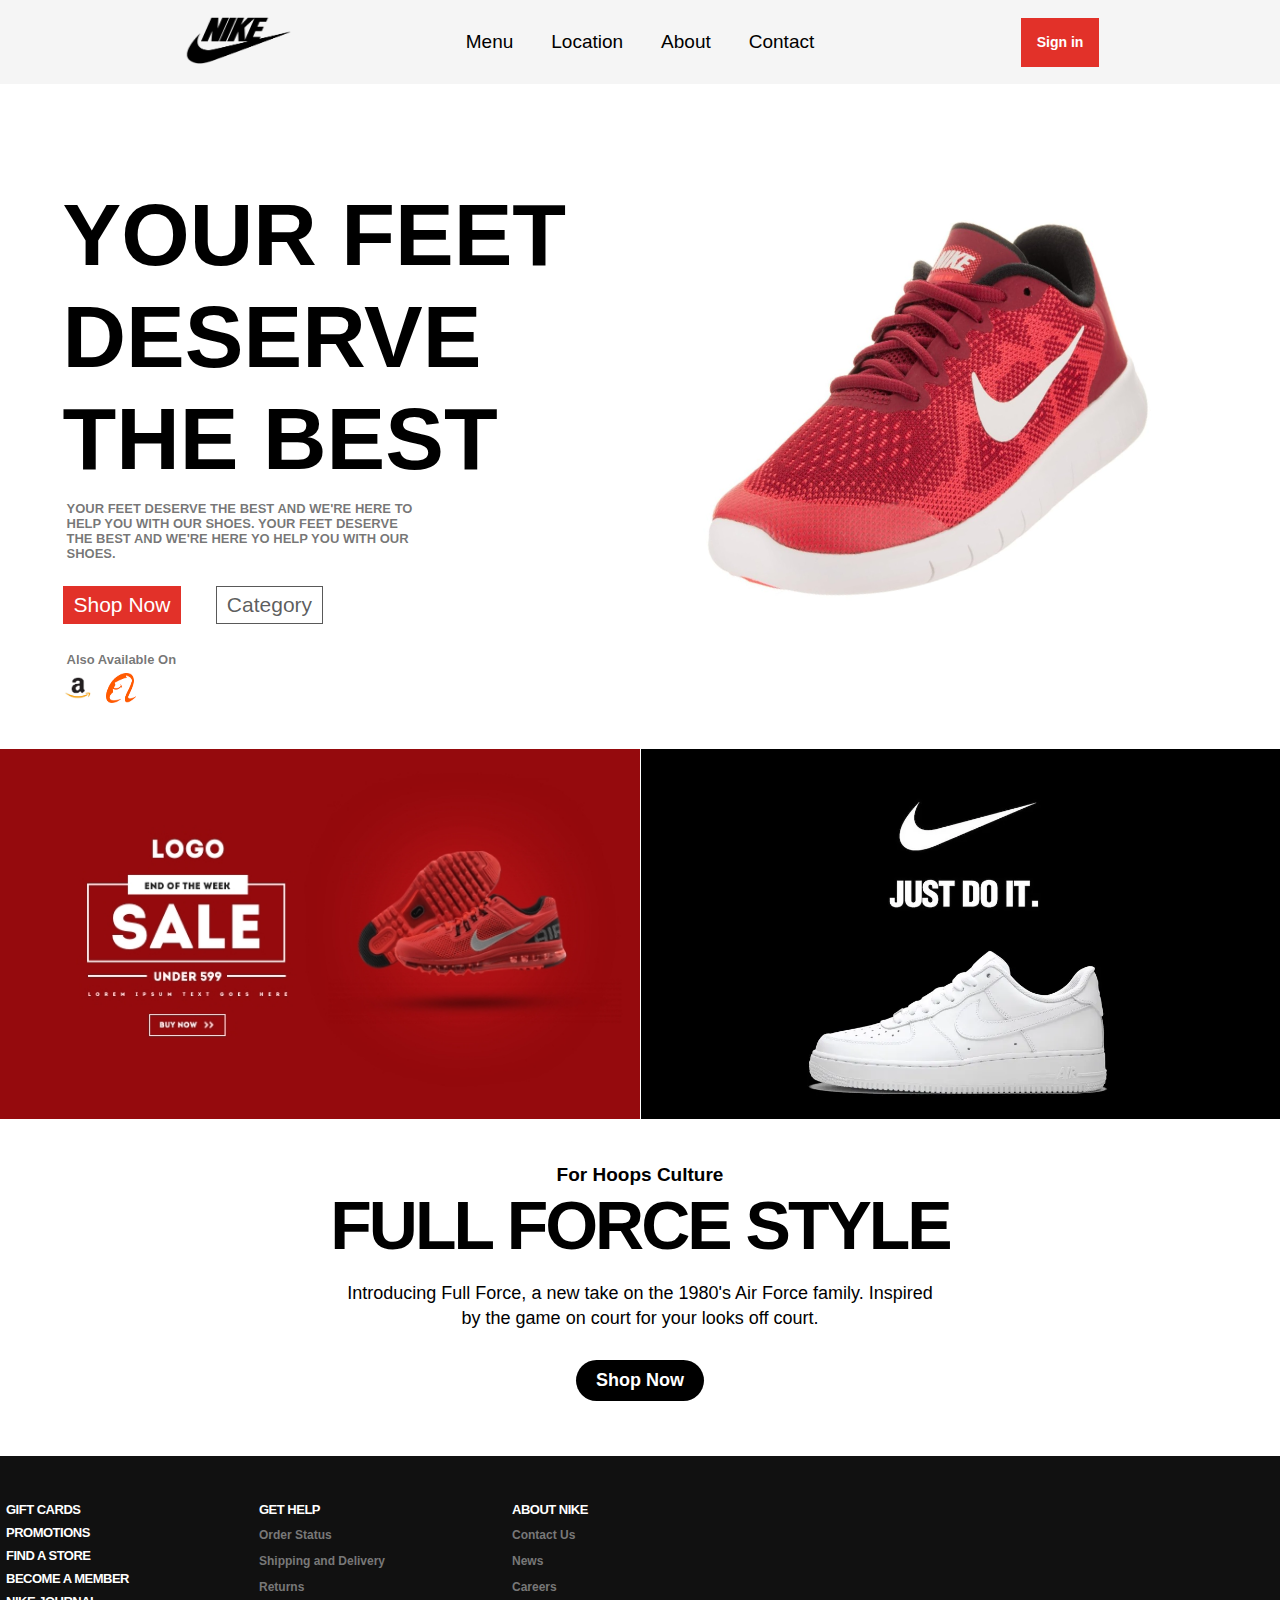
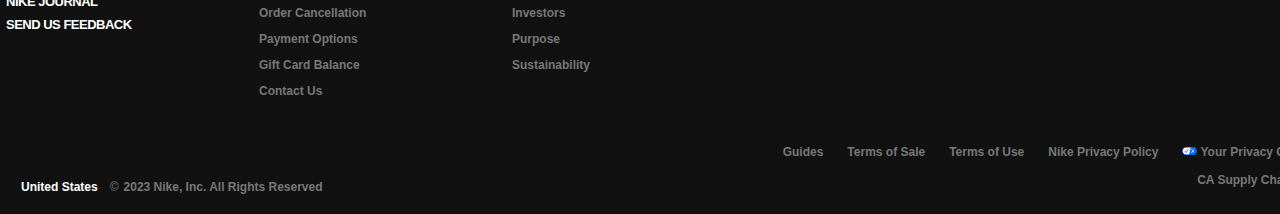
<file: index.html>
<!DOCTYPE html>
<html lang="en">
<head>
    <meta charset="UTF-8">
    <meta name="viewport" content="width=device-width, initial-scale=1.0">
    <link rel="stylesheet" href="https://cdnjs.cloudflare.com/ajax/libs/font-awesome/6.4.2/css/all.min.css" integrity="sha512-z3gLpd7yknf1YoNbCzqRKc4qyor8gaKU1qmn+CShxbuBusANI9QpRohGBreCFkKxLhei6S9CQXFEbbKuqLg0DA==" crossorigin="anonymous" referrerpolicy="no-referrer" />
    <link style="border-radius: 50%;" class="favicon" rel="shortcut icon" href="image/favicon.jpg" type="image/x-icon">
    <link rel="stylesheet" href="style.css">
    <title>Nike-Store</title>
</head>
<body>
    <header>
        <div class="logo">
            <a href="https://www.nike.com">
                <img src="image/Nike-Logo.png" alt="nike-logo">
            </a>
        </div>
        <nav>
            <ul>
                <li>Menu</li>
                <li>Location</li>
                <li>About</li>
                <li>Contact</li>
            </ul>
        </nav>
        <div class="right">
            <a class="sign-up" href="https://www.nike.com/register">
                <button>Sign in</button>
            </a>
        </div>
    </header>

    <div class="m-container">
        <div class="hero-section">
            <div class="content">
                <h1>
                    YOUR FEET DESERVE THE BEST
                </h1>
                <p>
                    YOUR FEET DESERVE THE BEST AND WE'RE HERE TO
                    HELP YOU WITH OUR SHOES. YOUR FEET DESERVE
                    THE BEST AND WE'RE HERE YO HELP YOU WITH OUR
                    SHOES.
                </p>
                <div class="buttons">
                    <a href="https://www.nike.com">
                        <button class="btn1">Shop Now</button>
                    </a>
                    <a href="https://www.nike.com">
                        <button class="btn2">Category</button>
                    </a>
                    
                </div>
                <p class="other-web">
                    Also Available On
                </p>
                <div class="web-logos">
                    <a href="https://www.amazon.com/s?k=nike+shoes+for+man&crid=MQJH9HQ98S8J&sprefix=nike+sh%2Caps%2C667&ref=nb_sb_ss_ts-doa-p_1_6">
                        <img src="image/amazon.png" alt="">
                    </a>
                    <a href="https://www.amazon.com/s?k=nike+shoes+for+man&crid=MQJH9HQ98S8J&sprefix=nike+sh%2Caps%2C667&ref=nb_sb_ss_ts-doa-p_1_6">
                        <img src="image/alibaba.png" alt="">
                    </a>
                    
                    
                </div>
            </div>
            <div class="shoe">
                <a href="https://www.nike.com/">
                    <img src="image/shoes1.png" alt="nike shoe">
                </a>
            </div>
        </div>
    </div>

    <div class="banner">
        <img class="img-1 img" src="image/Nike-Sale-Banner-2.jpg" alt="" >
        <img class="img-2 img" src="image/Nike-Sale-Banner-1.webp" alt="" >
    </div>

    <div class="label-1">
        <p class="text-1">
            For Hoops Culture
        </p>
        <h1>FULL FORCE STYLE</h1>
        <p class="text-2">
            Introducing Full Force, a new take on the 1980's Air Force family. Inspired
        </p>
        <p class="text-2">
            by the game on court for your looks off court.
        </p>
        <button class="shop-now">Shop Now</button>
    </div>

    <footer>
        <div class="footer-wrapper">
            <div class="top">
                <div class="left">
                    <div class="column card column1">
                        <ul class="col1-ul">
                            <li class="bold">
                                <a href="">GIFT CARDS</a>
                            </li>
                            <li class="bold">
                                <a href="">PROMOTIONS</a>
                            </li>
                            <li class="bold">
                                <a href="">FIND A STORE</a>
                            </li>
                            <li class="bold">
                                <a href="">BECOME A MEMBER</a>
                            </li>
                            <li class="bold">
                                <a href="">NIKE JOURNAL</a>
                            </li>
                            <li class="bold">
                                <a href="">SEND US FEEDBACK</a>
                            </li>
                        </ul>
    
                    </div>
                    <div class="column get-help column2">
                        <ul>
                            <li class="bold">
                                <a href="">GET HELP</a>
                            </li>
                            <li class="opt">
                                <a href="">Order Status</a>
                            </li>
                            <li class="opt">
                                <a href="">Shipping and Delivery</a>
                            </li>
                            <li class="opt">
                                <a href="">Returns</a>
                            </li>
                            <li class="opt">
                                <a href="">Order Cancellation</a>
                            </li>
                            <li class="opt">
                                <a href="">Payment Options</a>
                            </li>
                            <li class="opt">
                                <a href="">Gift Card Balance</a>
                            </li>
                            <li class="opt">
                                <a href="">Contact Us</a>
                            </li>
                            
    
                        </ul>
                    </div>
                    <div class="column about nike column3">
                        <ul>
                            <li class="bold">
                                <a href="">ABOUT NIKE</a>
                            </li>
                        
                            <li class="opt">
                                    <a href="">Contact Us</a>
                            </li>
                            <li class="opt">
                                    <a href="">News</a>
                            </li>
                            <li class="opt">
                                    <a href="">Careers</a>
                            </li>
                            <li class="opt">
                                    <a href="">Investors</a>
                            </li>
                            <li class="opt">
                                    <a href="">Purpose</a>
                            </li>
                            <li class="opt">
                                    <a href="">Sustainability</a>
                            </li>
                         </ul>
                    </div>
                </div>
                <div class="right">
                    <div class="icons">
                        <a href="">
                            <i class="fa-brands fa-twitter"></i>
                        </a>
                        <a href="">
                             <i class="fa-brands fa-facebook"></i>
                        </a>
                        <a href="">
                            <i class="fa-brands fa-youtube"></i>
                        </a>
                        <a href="">
                            <i class="fa-brands fa-instagram insta"></i>
                        </a>
    
                    </div>
                </div>
            </div>
            <div class="bottom">
                <div class="left">
                    <div class="location">
                        <a href="">
                            <i class="fa-solid fa-location-dot"></i>
                            <p>United States</p>
                            
                        </a>
                    </div>
                    <div class="copyright">
                        &copy;
                        <p class="copy">2023 Nike, Inc. All Rights Reserved</p>
                    </div>
                </div>
                <div class="right">
                    <ul>
                        <li>
                            <a href="">Guides</a>
                        </li>
                        <li>
                            <a href="">Terms of Sale</a>
                        </li>
                        <li>
                            <a href="">Terms of Use</a>
                        </li>
                        <li>
                            <a href="">Nike Privacy Policy</a>
                        </li>
                        <li>
                            <a href="">
                                <img class="footer-img" src="image/footer-anchor.png" alt="">
                                Your Privacy Choices</a>
                        </li>
                        <li>
                            <a href="">CA Supply Chains Act</a>
                        </li>
                    </ul>
                </div>
            </div>
        </div>
    </footer>

</body>
</html>
</file>
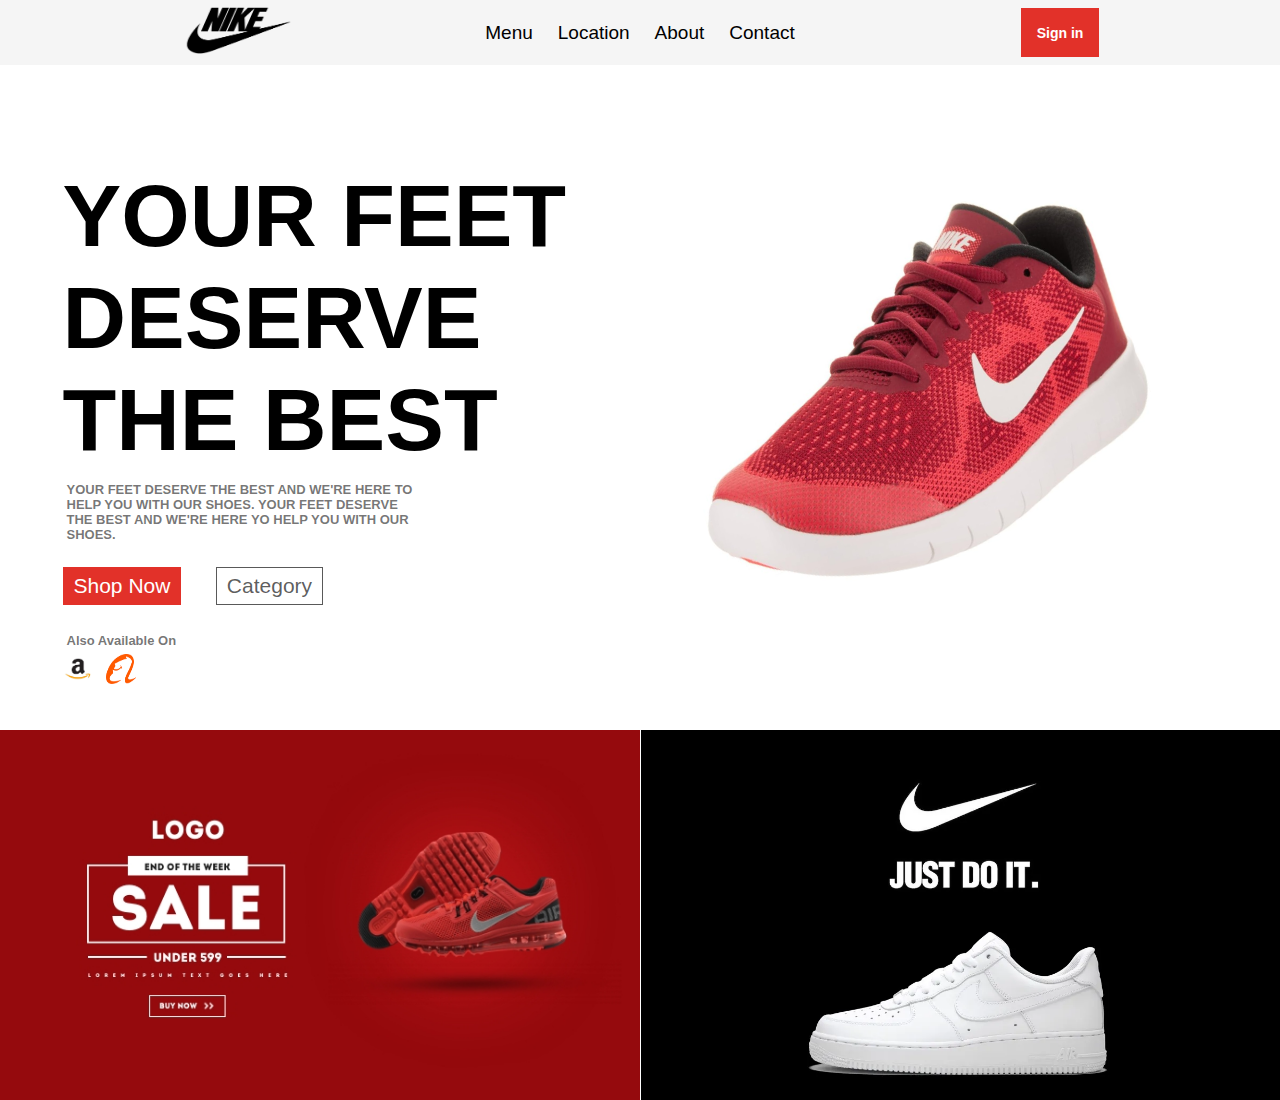
<file: Nike-Store/index.html>
<!DOCTYPE html>
<html lang="en">
<head>
    <meta charset="UTF-8">
    <meta name="viewport" content="width=device-width, initial-scale=1.0">
    <title>Nike-Store</title>
    <link rel="stylesheet" href="style.css">
</head>
<body>
    <header>
        <div class="logo">
            <a href="https://www.nike.com">
                <img src="image/Nike-Logo.png" alt="nike-logo">
            </a>
        </div>
        <nav>
            <ul>
                <li>Menu</li>
                <li>Location</li>
                <li>About</li>
                <li>Contact</li>
            </ul>
        </nav>
        <div class="right">
            <a class="sign-up" href="https://www.nike.com/register">
                <button>Sign in</button>
            </a>
        </div>
    </header>
    <div class="m-container">
        <div class="hero-section">
            <div class="content">
                <h1>
                    YOUR FEET DESERVE THE BEST
                </h1>
                <p>
                    YOUR FEET DESERVE THE BEST AND WE'RE HERE TO
                    HELP YOU WITH OUR SHOES. YOUR FEET DESERVE
                    THE BEST AND WE'RE HERE YO HELP YOU WITH OUR
                    SHOES.
                </p>
                <div class="buttons">
                    <a href="https://www.nike.com">
                        <button class="btn1">Shop Now</button>
                    </a>
                    <a href="https://www.nike.com">
                        <button class="btn2">Category</button>
                    </a>
                    
                </div>
                <p class="other-web">
                    Also Available On
                </p>
                <div class="web-logos">
                    <a href="https://www.amazon.com/s?k=nike+shoes+for+man&crid=MQJH9HQ98S8J&sprefix=nike+sh%2Caps%2C667&ref=nb_sb_ss_ts-doa-p_1_6">
                        <img src="image/amazon.png" alt="">
                    </a>
                    <a href="https://www.amazon.com/s?k=nike+shoes+for+man&crid=MQJH9HQ98S8J&sprefix=nike+sh%2Caps%2C667&ref=nb_sb_ss_ts-doa-p_1_6">
                        <img src="image/alibaba.png" alt="">
                    </a>
                    
                    
                </div>
            </div>
            <div class="shoe">
                <a href="https://www.nike.com/">
                    <img src="image/shoes1.png" alt="nike shoe">
                </a>
            </div>
        </div>
    </div>
    <div class="banner">
        <img class="img-1 img" src="image/Nike-Sale-Banner-2.jpg" alt="" >
        <img class="img-2 img" src="image/Nike-Sale-Banner-1.webp" alt="" >
    </div>
</body>
</html>
</file>
<file: style.css>
body>*{
    box-sizing: border-box;
    font-family: sans-serif;
}

body{
    /* display: flex; */
    max-width: 100%;
    padding: 0;
    margin: 0;
}

.m-container{
    max-width: 1155px;
    margin: 0 auto;
}
header{
    /* display: flex; */
    padding: 0px 181px;
    justify-content: space-between;
    align-items: center;
    width: 100%;
    /* height: 65px; */
    display: grid;
    grid-template-columns: repeat(3, 1fr);
    background-color: #f5f5f5;
}
/* header .logo{
    width: 125px;
    height: 60px;
} */
header .right{
    display: flex;
    align-items: center;
    justify-content: flex-end;
}
header img{
    width: 115px;
    height: 55px;
    cursor: pointer;
}

header button{
    width: 78px;
    height: 49px;
    font-weight: 600;
    font-size: 14px;
    color: white;
    background-color: hsl(2.84deg 76.24% 52.28%);
    border: none;
    place-self: end;
    padding: 0;
}

header button:hover{
    cursor: pointer;
    /* color: b lack; */
    font-weight: 600;
    font-size: 14px;
    background-color: hsl(2.84deg 8.26% 39.86%);
}
 
header .sign-up{
    place-self: end;
}
header ul{
    display: flex;
    padding: unset;
    column-gap: 8px;
    }

header ul li{
    display: flex;
    text-decoration: none;
    font-size: 19px;
    padding: 15px;
}

header ul li:hover{
    text-decoration: underline;
    cursor: pointer;
}

.hero-section{
    display: flex;
    /* background-color: rgba(0, 255, 255, 0.138); */
    /* height: 620px; */
    padding-top: 100px;
    padding-bottom: 42px;
}
.hero-section>*{
    display: flex;
}
.content{
    display: flex;
    flex-direction: column;
    width: 50%;
}

.content h1{
    font-size: 88px;
    font-weight: 700;
    margin: unset;
}
.content p{
    width: 359px;
    font-size: 13px;
    font-weight: 600;
    padding-left: 4px;
    margin: 11px 0px 25px 0px;
    color: #0000008c;
}
.buttons .btn1{
    padding: 6px 10px;
    font-size: 21px;
    background-color: hsl(2.84deg 76.24% 52.28%);
    border: 0.5px solid hsl(2.84deg 76.24% 52.28%);
    color: white;
    margin-right: 30px;
}
.buttons .btn1:hover{
    border: 0.5px solid hsl(2.84deg 30.12% 46.23%);
    background-color: hsl(2.84deg 8.26% 39.86%);
    cursor: pointer;
}

.buttons .btn2{
    padding: 6px 10px;
    font-size: 21px;
    background-color: white;
    color: #000000a6;
    border: 0.5px solid #000000a6;
}
.buttons .btn2:hover{
    cursor: pointer;
    background-color: hsl(2.84deg 8.26% 39.86%);
    color: white;
    border: none;
}
.content .other-web{
    margin: 28px 0px 6px 0px;
}
.web-logos img{
    margin-right: 9px;
    width: 30px;
    height: 30px;
    cursor: pointer;
}

a{
    text-decoration: none;
}

.shoe{
    display: flex;
    width: 50%;
    transform: rotate(347deg);
    /* cursor: pointer; */
}
.shoe img{
    width: 463px;
    height: 347px;
    margin: 50px 0px 0px 50px;
}


.banner{
    display: flex;
    width: 100%;
    height: 370px;
    justify-content: space-between;
    gap: 1px;
}

.img{
    width: 50%;

}

.label-1{
    display: flex;
    flex-direction: column;
    align-items: center;
    margin-top: 45px;
    padding: 0px 225px 55px 225px;;
}
.label-1>*{
    margin: 0;
    padding: 0;
}
.text-1{
    font-size: 19px;
    font-weight: 600;
    margin-bottom: 5px;
}
.label-1 h1{
    letter-spacing: -3px;
    font-size: 68px;
    font-weight: 800;
    line-height: 1;
    margin-bottom: 22px;
}
.text-2{
    font-size: 18px;
    line-height: 1.4;
}

/* button goes here */

.shop-now{
    font-size: 18px;
    padding: 10px 20px;
    color: #fff;
    background-color: black;
    border-radius: 25px;
    font-weight: 600;
    margin-top: 29px;
    border: none;
}
.label-1 .shop-now:hover{
    background-color: #6f6f71;
    cursor: pointer;
}


/* footer goes here */
/* footer goes here */

footer{
    background-color: #111111;
    padding: 40px 0px 0px 0px;
}
footer .column >*{
    margin: 0;
    padding: 0;
}

.footer-wrapper{
    /* display: flex; */
    width: 1351px;
    margin: 0 auto;
}
footer .top{
    display: flex;
    flex-direction: row;
    gap: 4px;
    /* height: 316px; */    
    width: 1351px;
    /* margin: 0 auto;  */
}

/* footer left   */
/* footer left   */

footer .top .left{
    display: flex;
    width: 90%;
    /* background-color: #f0ffff0f; */
}
footer .top .column1 .banner{
    row-gap: 11px  ;
}
footer .top .column{
    display: flex;
    padding: 6px;
}
footer .top .left  ul{
    display: flex;
    flex-direction: column;
    width: 241px;
    row-gap: 8px;
}
footer .top .left ul .bold{
    list-style-type: none;
    font-size: 13px;
    font-weight: 600;
    letter-spacing: -0.5px;
}
footer .top ul li{
    list-style-type: none;
}
footer .top ul li a{
    text-decoration: none;
    color: white;
}
footer .top .column .opt a{
    font-size: 12px;
    color: #787878;
    font-weight: 600;
    padding: 6px 0px;
}

footer .top .column .opt a:hover{
    color: #ffffff;
}





/* footer right   */
/* footer right   */

footer .top .right{
    width: 10%;
    /* background-color: #f0ffff0f; */
}

.icons{
    display: flex;
    justify-content: space-between;
    /* gap: 13px; */
}
.fa-brands {
    font-size: 26px;
    color: #7e7e7e;
}
.fa-brands:hover {
    color: #ffffff;
}

/* footer bottom goes here  */
/* footer bottom goes here  */


footer .bottom{
    display: flex;
    justify-content: space-between;
    /* height: 102px;/z */
    padding: 0px 10px 0px 10px;
    /* background-color: #f9f9f933; */
}
footer .bottom .left{
    padding-top: 75px;
    display: flex;
    padding-bottom: 20px;
}
footer .bottom .left>*{
    display: flex;
}
footer .bottom .left .location{
    display: flex;
}
footer .bottom .left .location a{
    display: flex;
    color: white;
}
footer .bottom .left .location a i{
    margin-right: 11px;
    font-size: 14px;
}
footer .bottom .left .location a p{
    font-size: 12px;
    font-weight: 600;
}

footer .bottom .left p{
    margin: unset;
    padding: unset;
}

footer .copyright{
    font-size: 12px;
    margin-left: 12px;
    color: #787878; 
}
footer .copyright>*{
    color: #787878;
    font-size: 12px;
}
footer .left .copyright p{
    margin-left: 5px;
    font-weight: 600;
}



/* footer bottom right goes here  */
/* footer bottom right goes here  */
footer .bottom .right{
    display: flex;
    /* background-color: #ffffff33;     */
    padding-top: 33px;
    width: 590px;
}

footer .bottom .right>*{
    margin: unset;
    padding: unset;
}
footer .bottom .right ul{
    display: flex;
    list-style-type: none;
    flex-wrap: wrap;
    justify-content: end;
}
footer .bottom .right ul li{
    margin-right: 12px;
    padding: 4px 2px 4px 2px;
    font-weight: 600;
}
footer .bottom .right ul{
    height: 1em;
    row-gap: 2px;
}
footer .bottom .right ul li a{
    padding: 6px 4px;
    font-size: 12px;
    color: #787878;
}
footer .bottom .right ul li a:hover{
    color: #fff;
}
</file>
<file: Nike-Store/style.css>
body>*{
    box-sizing: border-box;
    font-family: sans-serif;
}

body{
    /* display: flex; */
    max-width: 100%;
    padding: 0;
    margin: 0;
}

.m-container{
    max-width: 1155px;
    margin: 0 auto;
}
header{
    /* display: flex; */
    padding: 0px 181px;
    justify-content: space-between;
    align-items: center;
    width: 100%;
    height: 65px;
    display: grid;
    grid-template-columns: repeat(3, 1fr);
    background-color: #f5f5f5;
}
/* header .logo{
    width: 125px;
    height: 60px;
} */
.right{
    display: flex;
    align-items: center;
    justify-content: flex-end;
}
header img{
    width: 115px;
    height: 55px;
    cursor: pointer;
}

header button{
    width: 78px;
    height: 49px;
    font-weight: 600;
    font-size: 14px;
    color: white;
    background-color: hsl(2.84deg 76.24% 52.28%);
    border: none;
    place-self: end;
    padding: 0;
}

header button:hover{
    cursor: pointer;
    /* color: b lack; */
    font-weight: 600;
    font-size: 14px;
    background-color: hsl(2.84deg 8.26% 39.86%);
}
 
header .sign-up{
    place-self: end;
}
header ul{
    display: flex;
    padding: unset;
    column-gap: 25px;
}

header ul li{
    display: flex;
    text-decoration: none;
    font-size: 19px;
}

header ul li:hover{
    text-decoration: underline;
    cursor: pointer;
}

.hero-section{
    display: flex;
    /* background-color: rgba(0, 255, 255, 0.138); */
    /* height: 620px; */
    padding-top: 100px;
    padding-bottom: 42px;
}
.hero-section>*{
    display: flex;
}
.content{
    display: flex;
    flex-direction: column;
    width: 50%;
}

.content h1{
    font-size: 88px;
    font-weight: 700;
    margin: unset;
}
.content p{
    width: 359px;
    font-size: 13px;
    font-weight: 600;
    padding-left: 4px;
    margin: 11px 0px 25px 0px;
    color: #0000008c;
}
.buttons .btn1{
    padding: 6px 10px;
    font-size: 21px;
    background-color: hsl(2.84deg 76.24% 52.28%);
    border: 0.5px solid hsl(2.84deg 76.24% 52.28%);
    color: white;
    margin-right: 30px;
}
.buttons .btn1:hover{
    border: 0.5px solid hsl(2.84deg 30.12% 46.23%);
    background-color: hsl(2.84deg 8.26% 39.86%);
    cursor: pointer;
}

.buttons .btn2{
    padding: 6px 10px;
    font-size: 21px;
    background-color: white;
    color: #000000a6;
    border: 0.5px solid #000000a6;
}
.buttons .btn2:hover{
    cursor: pointer;
    background-color: hsl(2.84deg 8.26% 39.86%);
    color: white;
    border: none;
}
.content .other-web{
    margin: 28px 0px 6px 0px;
}
.web-logos img{
    margin-right: 9px;
    width: 30px;
    height: 30px;
    cursor: pointer;
}

a{
    text-decoration: none;
}

.shoe{
    display: flex;
    width: 50%;
    transform: rotate(347deg);
    /* cursor: pointer; */
}
.shoe img{
    width: 463px;
    height: 347px;
    margin: 50px 0px 0px 50px;
}


.banner{
    display: flex;
    width: 100%;
    height: 370px;
    justify-content: space-between;
    /* padding: 0 1px; */
    gap: 1px;
}

.img{
    width: 50%;




/* try code */

    /* background-color: #95090c; */
}
</file>
